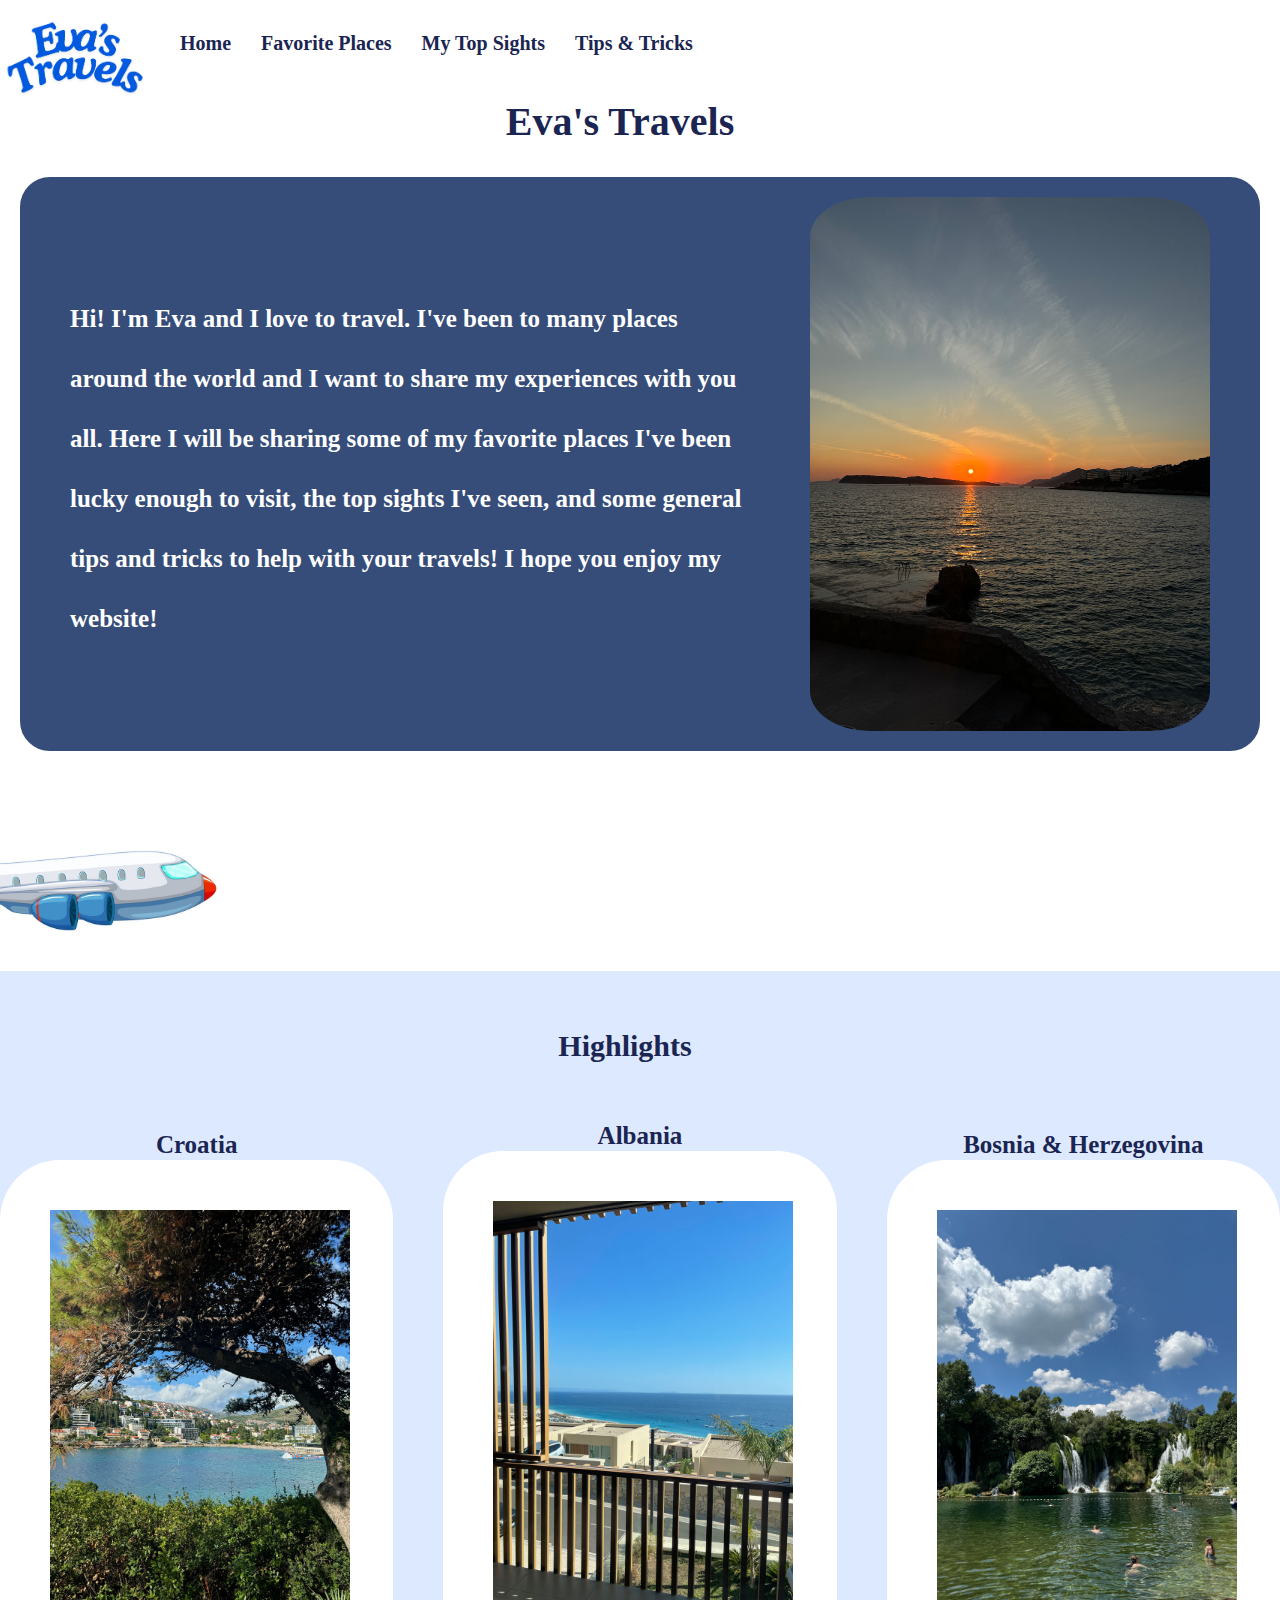
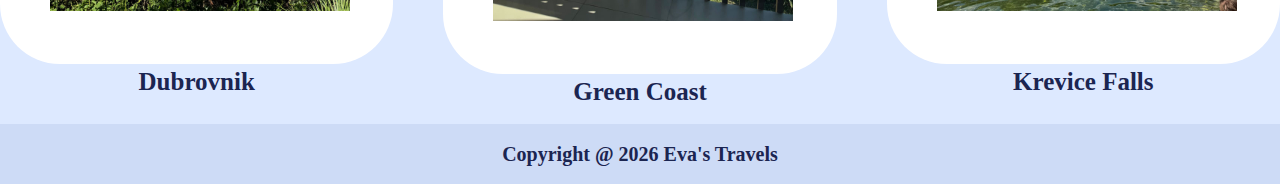
<file: index.html>
<!DOCTYPE html>
<html lang="en">
<head>
    <meta charset="UTF-8">
    <meta name="viewport" content="width=device-width, initial-scale=1.0">
    <link rel="stylesheet" type="text/css" href="css/html5reset.css">
    <link rel="stylesheet" type="text/css" href="css/style.css">
    <title>Eva's Travels</title>
</head>
<body>
    <header>
    <div class="skip-link" id="skip-link">
        <a href="#main">Skip to Main Content</a>
    </div>
    <div class="logo" id="logo">
        <image src="images1/logojpeg.jpeg" alt="Eva's Travels Logo"/>
    </div>
    <nav>
        <ul>
            <li class="active"><a href="index.html">Home</a></li>
            <li><a href="favoriteplaces.html">Favorite Places</a></li>
            <li><a href="topsights.html">My Top Sights</a></li>
            <li><a href="tipstricks.html">Tips & Tricks</a></li>
        </ul>
    </nav>
    <h1> Eva's Travels</h1>
    </header>
</body>
<main class="container" id= "main">
    <div class="aboutme" id="aboutme">
        <p>Hi! I'm Eva and I love to travel. I've been to many places around the world and I want to share my experiences with you all. Here I will be sharing some of my favorite places I've been lucky enough to visit, the top sights I've seen, and some general tips and tricks to help with your travels! I hope you enjoy my website!</p>
        <img src="images3/IMG_2111.jpg" alt="Sunset on the beach">
    </div>

    <div class="airplane" id="airplane">
        <div class="airplane=image" id="airplane-image">
            <img src="images2/airplane.jpeg" alt="Airplane flying in the sky">
        </div>
    </div>

    <div class="highlights">
        <h2>Highlights</h2>
    </div>
    <div class="highlights-images">
         <div class="Croatia" id="Croatia">
            <h3>Croatia</h3>
            <div class="croatia-image" id="croatia-image">
                <a href="images3/IMG_1039.jpg" data-lightbox="croatia" data-title="Dubrovnik">
                <img src="images3/IMG_1039.jpg" alt="Water seen between branches of a tree"/>
                </a>
            </div>
            <p>Dubrovnik</p>
         </div>
         <div class="Albania" id="Albania">
            <h3>Albania</h3>
            <div class="albania-image" id="albania">
                <a href="images1/IMG_7205.jpg" data-lightbox="albania" data-title="Albania">
            <img src="images1/IMG_7205.jpg" alt="Ocean seen from balcony"/>
                </a>
            </div>
            <p>Green Coast</p>
         </div>
         <div class="Bosnia & Herzegovina" id="Bosnia">
            <h3>Bosnia & Herzegovina</h3>
            <div class="bosnia-image" id="bosnia-image">
                <a href="images3/IMG_1905.jpg" data-lightbox="bosnia" data-title="Bosnia">
                    <img src="images3/IMG_1905.jpg" alt="Krevice Falls"/>
                </a>
            </div>
            <p>Krevice Falls</p>
         </div>
    </div>
</main>
<script src="js/lightboxscript.js"></script>
<script src="js/script.js"></script>
<div class="footer" id="footer">
    <footer>
        <p>Copyright @ <span id="year"></span> Eva's Travels</p>
    </footer>
    <script>
        document.getElementById("year").innerHTML = new Date().getFullYear();
    </script>
    <!-- Code retrieved from CodeXWorld  https://www.codexworld.com/how-to/get-current-year-to-display-dynamic-year-in-copyright-using-javascript/-->
    </div>
</html>
</file>
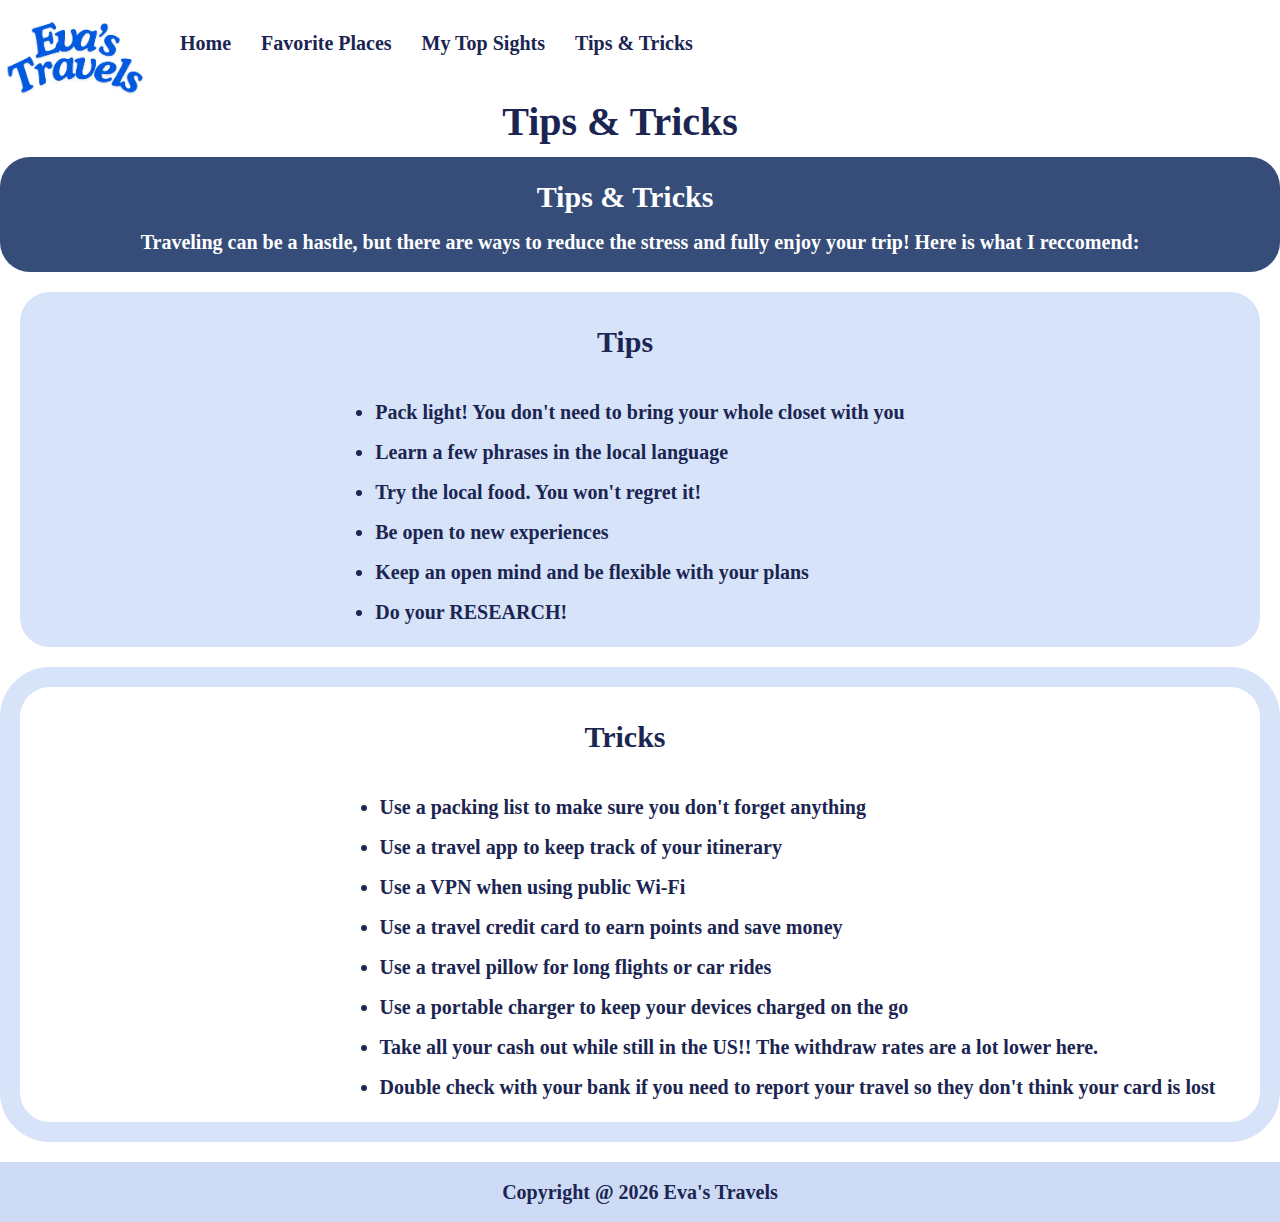
<file: tipstricks.html>
<!DOCTYPE html>
<html lang="en">
<head>
    <meta charset="UTF-8">
    <meta name="viewport" content="width=device-width, initial-scale=1.0">
    <link rel="stylesheet" type="text/css" href="css/html5reset.css">
    <link rel="stylesheet" type="text/css" href="css/style.css">
    <title>Eva's Travels</title>
</head>
<body>
    <header>
    <div class="skip-link" id="skip-link">
        <a href="#main">Skip to Main Content</a>
    </div>
    <div class="logo" id="logo">
        <image src="images1/logojpeg.jpeg" alt="Eva's Travels Logo">
    </div>
    <nav>
        <ul>
            <li><a href="index.html">Home</a></li>
            <li><a href="favoriteplaces.html">Favorite Places</a></li>
            <li><a href="topsights.html">My Top Sights</a></li>
            <li class="active"><a href="tipstricks.html">Tips & Tricks</a></li>
        </ul>
    </nav>
    <h1>Tips & Tricks</h1>
    </header>

<main class="container" id= "main">
    <div class="tipsdescription" id="tipsdescription">
        <h2>Tips & Tricks</h2>
        <p>Traveling can be a hastle, but there are ways to reduce the stress and fully enjoy your trip! Here is what I reccomend:</p>
    </div>
    <div class="tips">
        <h2>Tips</h2>
        <ul>
            <li>Pack light! You don't need to bring your whole closet with you</li>
            <li>Learn a few phrases in the local language</li>
            <li>Try the local food. You won't regret it!</li>
            <li>Be open to new experiences</li>
            <li>Keep an open mind and be flexible with your plans</li>
            <li>Do your RESEARCH!</li>
        </ul>
    </div>
    <div class="tricks" id="tricks">
        <h2>Tricks</h2>
        <ul>
            <li>Use a packing list to make sure you don't forget anything</li>
            <li>Use a travel app to keep track of your itinerary</li>
            <li>Use a VPN when using public Wi-Fi</li>
            <li>Use a travel credit card to earn points and save money</li>
            <li>Use a travel pillow for long flights or car rides</li>
            <li>Use a portable charger to keep your devices charged on the go</li>
            <li> Take all your cash out while still in the US!! The withdraw rates are a lot lower here.</li>
            <li> Double check with your bank if you need to report your travel so they don't think your card is lost</li>
        </ul>
    </div>
</main>
<div class="footer" id="footer">
    <footer>
        <p>Copyright @ <span id="year"></span> Eva's Travels</p>
    </footer>
    <script>
        document.getElementById("year").innerHTML = new Date().getFullYear();
    </script>
    <!-- Code retrieved from CodeXWorld  https://www.codexworld.com/how-to/get-current-year-to-display-dynamic-year-in-copyright-using-javascript/-->
    </div>
</body>
</html>
</file>
<file: css/style.css>
.container {
    /* display: grid;
    grid-template-columns: 1fr 1fr 1fr; */
    background-color: #ffffff;
}

img{
    width: 50%;
}

/* NAVIGATION */
/* Next 3 sections of code for nav bar are from https://www.w3schools.com/css/css_navbar_horizontal.asp */

nav ul {
    list-style-type: none;
    margin: 0 0 0 150px;
    padding: 0;
    overflow: auto;
    background-color: #ffffff;
    position: sticky;
}

nav li {
    float: left;
}

nav a {
    display: block;
    color: #1b2551;
    text-align: center;
    padding: 20px 15px;
    text-decoration: none;
    background-color: #ffffff;
    font-weight: bold;
    width: 100%;
    font-size: 20px;
}

body{
    margin: 0;
    padding: 0;
}

nav a:hover, nav a:focus {
    font-weight: bold;
    font-size: 25px;
    color: #425aac;
}
.skip-link {
    position: absolute;
    top: -40px;
}

.skip-link a:focus {
    top: 20px;
}
.skip-link {
    background: #1b2551;
    font-size: 30px;
    color: #ffffff;
}

nav{
    position: sticky;
    top: 0;
    z-index: 1;
    width: 100%;
    overflow: auto;
    line-height: 47px;
}

/* from https://stackoverflow.com/questions/60137969/how-could-i-make-my-navbar-follow-my-page-when-i-scroll */

.logo img{
    position: absolute;
    margin-top: 0px;
    margin-left: 0px;
    max-width: 150px;
}
/* Learned & used code to put logo in navbar from https://www.youtube.com/watch?app=desktop&v=x2hdO15luS0&themeRefresh=1 */

header h1 {
    text-align: center;
    font-size: 40px;
    background-color:  #ffffff;
    font-weight: bold;
    color: #1b2551;
    line-height: 70px;
    padding-right: 60px;
    /* text-decoration: wavy underline; */
    /* text-underline-offset: 9px; */
    padding-left: 20px;
}
/* text-underline-offset from https://developer.mozilla.org/en-US/docs/Web/CSS/text-underline-offset */

footer{
    background-color: #cddbf6;
    color: #1b2551;
    text-align: center;
    padding: 20px 0;
    font-size: 20px;
    font-weight: bold;
}

/* INDEX CONTENT */

.aboutme{
    display: flex;
    flex-direction: row;
    justify-content: space-between;
    align-items: center;
    padding-top: 0px;
    background-color: #364d79;
    border: solid 20px #ffffff;
    border-radius: 50px;
}

.aboutme h2{
    text-align: left;
    padding-right: 40px;
    padding-left: 15px;
    font-size: 30px;
    color: #ffffff;
    font-weight: bold;
    line-height: 60px;
    padding-top: 20px;
    margin: 10px 0;
    flex: 1
}

.aboutme p{
    text-align: center;
    padding-right: 500px;
    font-size: 25px;
    color: #ffffff;
    font-weight: bold;
    line-height: 60px;
    padding-left: 50px;
    padding-right: 50px;
    padding-bottom: 5px;
    padding-top: 15px;
    text-align: left;
}

.aboutme img{
    flex: 1;
    max-width: 400px;
    height: auto;
    margin-left: 0px;
    margin-right: 50px;
    border-radius: 60px;
    padding-top: 20px;
    padding-bottom: 20px;
}

.highlights {
    display: flex;
    flex-direction: column;
    justify-content: center;
    align-items: center;
    gap: 20px;
    padding-top: 0px;
    background-color: #dde9ff;
}

.highlights h2{
    text-align: center;
    padding-right: 30px;
    font-size: 30px;
    color: #1b2551;
    font-weight: bold;
    line-height: 60px;
    padding-top: 45px;
    background-color: #dde9ff;;
}


.highlights-images{
    display: flex;
    flex-direction: row;
    justify-content: center;
    align-items: center;
    gap: 50px;
    padding-top: 0px;
    background-color: #dde9ff;

}
.highlights-images img{
    max-width: 300px;
    width: 100%;
    height: auto;
    margin: 50px;
}

.highlights-images h3{
    text-align: center;
    /* padding-right: 30px; */
    font-size: 25px;
    color: #1b2551;
    font-weight: bold;
    line-height: 20px;
    padding-top: 50px;
    margin-bottom: 5px;
}

.highlights-images p{
    text-align: center;
    font-size: 25px;
    color: #1b2551;
    font-weight: bold;
    padding-bottom: 5px;
    margin-bottom: 15px;
    margin-top: 5px;;
}

.croatia-image, .albania-image, .bosnia-image{
    background-color: #ffffff;
    border-radius: 60px;
}

/* TOP SIGHTS */

.description{
    display: flex;
    flex-direction: column;
    justify-content: center;
    align-items: center;
    gap: 20px;
    padding-top: 0px;
    background-color: #d7e3f9;
    border-radius: 30px;
}

.description h2{
    text-align: center;
    padding-right: 30px;
    font-size: 30px;
    color: #1b2551;
    font-weight: bold;
    line-height: 40px;
    padding-top: 20px;
}

.description p{
    text-align: center;
    font-size: 20px;
    color: #1b2551;
    font-weight: bold;
    line-height: 30px;
    padding-left: 5px;
    padding-right: 5px;
    padding-bottom: 5px;
    padding-top: 0px;
}


.gallery img{
    /* max-width: max-content; */
    max-width: 550px;
    width: 100%;
    height: auto;
    margin: 0 auto;
}

.gallery{
    width: 100%;
    margin: 0 auto;
    background-color: #364d79;


    display: grid;
    grid-template-columns: 1fr 1fr;
    justify-content: space-between;
    justify-items: center;
    align-items: center;
    gap: 0px;
    padding-top: 20px;
    margin-top: 15px;
    border-radius: 50px;
    padding-bottom: 20px;
    margin-bottom: 20px;
}

/* Most code obtained from week 11 in class activity */

.gallery img:hover{
    background-color: #ffffff;
    cursor: pointer;
    padding: 5px;
    border-radius: 10px;
}

/* code from https://www.w3schools.com/cssref/sel_hover.php */

/* FAVORITE PLACES */

.montenegro , .italy{
    border: solid 20px #ffffff;
}

.montenegro h2 , .albania h2 ,.italy h2{
    display: flex;
    flex-direction: column;
    justify-content: center;
    align-items: center;
    /* padding-left: 610px; */
    gap: 20px;
    padding-top: 0px;
    background-color: #d7e3f9;
    font-size: 30px;
    font-weight: bold;
    padding-top: 50px;
    padding-right: 40px;
}
.montenegro h3 , .albania h3 , .italy h3{
    display: flex;
    flex-direction: column;
    justify-content: center;
    align-items: center;
    text-align: center;
    padding-right: 35px;
    font-size: 20px;
    color: #1b2551;
    line-height: 60px;
    background-color: #d7e3f9;
}

.montenegro p , .albania p , .italy p{
    display: flex;
    flex-direction: column;
    justify-content: center;
    align-items: center;
    text-align: center;
    font-size: 20px;
    color: #1b2551;
    line-height: 30px;
    padding-left: 5px;
    padding-right: 5px;
    padding-bottom: 5px;
    padding-top: 0px;
    background-color: #d7e3f9;
}
.gallerymon , .galleryalb , .galleryrome{
    display: flex;
    flex-direction: row;
    justify-content: center;
    align-items: center;
    gap: 20px;
    padding-top: 0px;
    background-color: #d7e3f9;

}
.gallerymon img , .galleryalb img, .galleryrome img{
    max-width: 300px;
    width: 100%;
    height: auto;
    margin: 50px;
}

.gallerymon img , .galleryrome img{
    border: solid 20px #ffffff;
    border-radius: 60px;
}

.albania h2 , .albania h3, .albania p , .galleryalb{
    background-color: #ffffff;
}

.albania{
    border: 20px solid #cddbf6
}

.galleryalb img{
    border: solid 20px #cddbf6;
    border-radius: 60px;
}

.montenegro h2 , .montenegro h3, .montenegro p , .gallerymon{
    background-color: #364d79;
}

.montenegro h2 , .montenegro h3, .montenegro p{
    color: #ffffff;
}

/* TIPS & TRICKS */

.tips{
    display: flex;
    flex-direction: column;
    justify-content: center;
    align-items: center;
    gap: 20px;
    padding-top: 0px;
    background-color: #d7e3f9;
    border: solid 20px #ffffff;
    border-radius: 50px;
}
.tips h2 , .tricks h2 , .tipsdescription h2{
    text-align: center;
    padding-right: 30px;
    font-size: 30px;
    color: #1b2551;
    font-weight: bold;
    line-height: 60px;
    padding-top: 20px;
}

.tips ul , .tricks ul{
    text-align: left;
    font-size: 20px;
    color: #1b2551;
    font-weight: bold;
    line-height: 40px;
    padding-left: 5px;
    padding-right: 5px;
    padding-bottom: 15px;
    padding-top: 0px;
    list-style:disc
}

.tricks {
    display: flex;
    flex-direction: column;
    justify-content: center;
    align-items: center;
    gap: 20px;
    padding-top: 0px;
    background-color: #ffffff;
    border: solid 20px #d7e3f9;
    border-radius: 50px;
    margin-bottom: 20px;
}

.tricks ul{
    padding-left: 320px;
}

.tipsdescription p {
    text-align: center;
    font-size: 20px;
    color: #ffffff;
    font-weight: bold;
    line-height: 50px;
    padding-left: 5px;
    padding-right: 5px;
    padding-bottom: 5px;
    padding-top: 0px;
}
.tipsdescription h2{
    text-align: center;
    padding-right: 30px;
    font-size: 30px;
    color: #ffffff;
    font-weight: bold;
    line-height: 40px;
    padding-top: 20px;
}

.tipsdescription{
    background-color: #364d79;
    border-radius: 30px;
}

/* LIGHTBOX */
body.lb-disable-scrolling {
    overflow: hidden;
  }
  
  .lightboxOverlay {
    position: absolute;
    top: 0;
    left: 0;
    z-index: 9999;
    background-color: black;
    filter: progid:DXImageTransform.Microsoft.Alpha(Opacity=80);
    opacity: 0.8;
    display: none;
  }
  
  .lightbox {
    position: absolute;
    left: 0;
    width: 100%;
    z-index: 10000;
    text-align: center;
    line-height: 0;
    font-weight: normal;
    outline: none;
  }
  
  .lightbox .lb-image {
    display: block;
    height: auto;
    max-width: inherit;
    max-height: none;
    border-radius: 3px;
  
    /* Image border */
    border: 4px solid white;
  }
  
  .lightbox a img {
    border: none;
  }
  
  .lb-outerContainer {
    position: relative;
    zoom: 1;
    width: 250px;
    height: 250px;
    margin: 0 auto;
    border-radius: 4px;
  
    /* Background color behind image.
       This is visible during transitions. */
    background-color: white;
  }
  
  .lb-outerContainer:after {
    content: "";
    display: table;
    clear: both;
  }
  
  .lb-loader {
    position: absolute;
    top: 43%;
    left: 0;
    height: 25%;
    width: 100%;
    text-align: center;
    line-height: 0;
  }
  
  .lb-cancel {
    display: block;
    width: 32px;
    height: 32px;
    margin: 0 auto;
  }
  
  .lb-nav {
    position: absolute;
    top: 0;
    left: 0;
    height: 100%;
    width: 100%;
    z-index: 10;
  }
  
  .lb-container > .nav {
    left: 0;
  }
  
  .lb-nav a {
    outline: none;
  }

  .lb-dataContainer {
    margin: 0 auto;
    padding-top: 5px;
    zoom: 1;
    width: 100%;
    border-bottom-left-radius: 4px;
    border-bottom-right-radius: 4px;
  }
  
  .lb-dataContainer:after {
    content: "";
    display: table;
    clear: both;
  }
  
  .lb-data {
    padding: 0 4px;
    color: #ccc;
  }
  
  .lb-data .lb-details {
    width: 85%;
    float: left;
    text-align: left;
    line-height: 1.1em;
  }
  
  .lb-data .lb-caption {
    font-size: 13px;
    font-weight: bold;
    line-height: 1em;
  }
  
  .lb-data .lb-caption a {
    color: #4ae;
  }
  
  .lb-data .lb-number {
    display: block;
    clear: left;
    padding-bottom: 1em;
    font-size: 12px;
    color: #999999;
  }
  
  .lb-data {
    display: block;
    float: left;
    width: 30px;
    height: 30px;
    text-align: right;
    outline: none;
    filter: progid:DXImageTransform.Microsoft.Alpha(Opacity=70);
    opacity: 0.7;
    -webkit-transition: opacity 0.2s;
    -moz-transition: opacity 0.2s;
    -o-transition: opacity 0.2s;
    transition: opacity 0.2s;
  }
  
  .lb-data {
    cursor: pointer;
    filter: progid:DXImageTransform.Microsoft.Alpha(Opacity=100);
    opacity: 1;
  }

html{
    scroll-behavior: smooth;
}
/* from https://www.w3schools.com/howto/howto_css_smooth_scroll.asp#section1 */

/* // https://stackoverflow.com/questions/12712592/how-to-make-a-small-image-move-from-one-side-of-the-screen-to-the-other-with-js */
.airplane {
    position: relative;
    width: 100%;
    height: 200px;
    overflow: hidden;
    background-color: #ffffff;
}

#airplane-image {
    position: absolute;
    top: 50%;
    transform: translateY(-50%);
    left: -100px;
    width: 50%;
    height: auto;
}

.airplane {
    position: relative;
    width: 100%;
    height: 200px;
    overflow: hidden;
    background-color: #ffffff;
}

@media (prefers-reduced-motion: reduce) {
    #airplane-image {
        animation: none;
        transition: none;
        left: 0;
        transform: translateY(-50%);
    }
}

/* https://stackoverflow.com/questions/58931615/disable-animation-with-prefers-reduced-motion */
</file>
